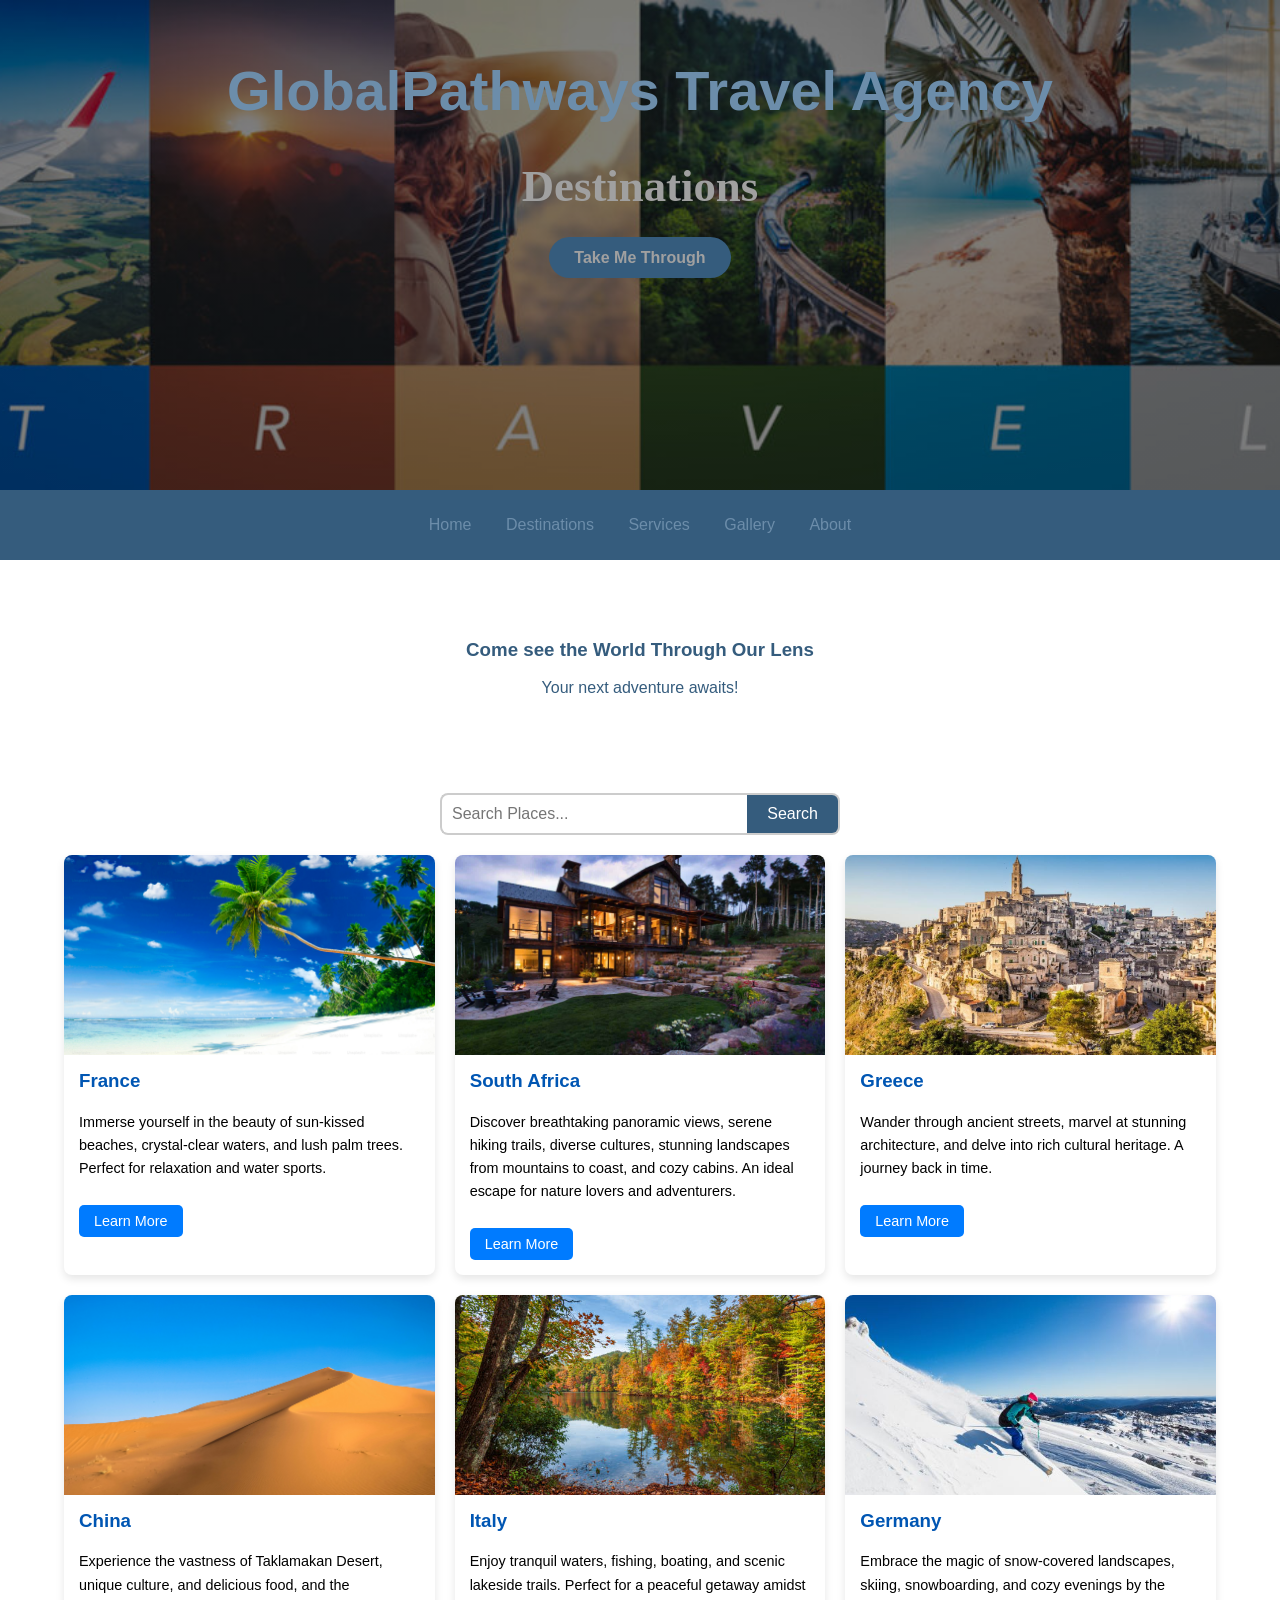
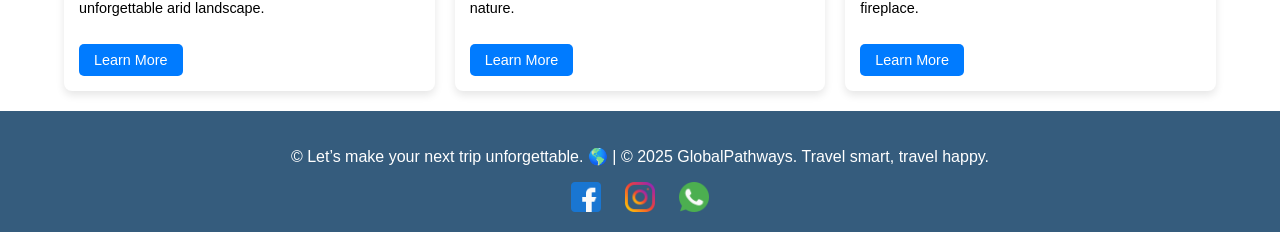
<file: index.html>
<html lang="en">
<head>
    <meta charset="UTF-8">
    <meta name="viewport" content="width=device-width, initial-scale=1.0">
    <title>Explore Our Destinations</title>
     <link rel="stylesheet" href="style.css"> 
</head>
<body>
    <header class="hero">
       <div class="overlay">
            <h1><a href="index.html">GlobalPathways Travel Agency</a></h1>
			<h2>Destinations</h2>
		<a href="#gallery" class="btn">Take Me Through</a>
		</div>
    </header>
	
	  <nav class="navbar"> 
        <ul class="nav-list">
            <li><a href="index.html">Home</a></li>
            <li><a href="Lets see.html">Destinations</a></li>
            <li><a href="services.html">Services</a></li>
            <li><a href="SOMEONES EXAMPLE.html">Gallery</a></li>
            <li><a href="about.html">About</a></li>
        </ul>
    </nav>
	
	<section id="header">
     <h3> Come see the World Through Our Lens</h3>
	 <p>Your next adventure awaits!</p>
	 </section>
	 
	 <div class="search-bar">
         <input type="text" placeholder="Search Places...">
         <button type="submit">Search</button>
    </div>

	<div class="container">
        <div class="destination-card">
            <img src="images/beach.jpeg" alt="Tropical Beach">
            <div class="destination-content">
                <h3>France</h3>
                <p>Immerse yourself in the beauty of sun-kissed beaches, crystal-clear waters, and lush palm trees. Perfect for relaxation and water sports.</p>
                <a href="France.html">Learn More</a>
            </div>
        </div>

 <div class="destination-card">
            <img src="images/mountain.jpg" alt="Mountain View">
            <div class="destination-content">
                <h3>South Africa</h3>
                <p>Discover breathtaking panoramic views, serene hiking trails, diverse cultures, stunning landscapes from mountains to coast, and cozy cabins. An ideal escape for nature lovers and adventurers.</p>
                <a href="SouthA.html">Learn More</a>
            </div>
        </div>
		
		<div class="destination-card">
            <img src="images/historic.jpg" alt="Historic City">
            <div class="destination-content">
                <h3>Greece</h3>
                <p>Wander through ancient streets, marvel at stunning architecture, and delve into rich cultural heritage. A journey back in time.</p>
                <a href="Greece.html">Learn More</a>
            </div>
        </div>

        <div class="destination-card">
            <img src="images/desert.jpg" alt="Desert Dunes">
            <div class="destination-content">
                <h3>China</h3>
                <p>Experience the vastness of Taklamakan Desert, unique culture, and delicious food, and the unforgettable arid landscape.</p>
                <a href="China.html">Learn More</a>
            </div>
        </div>

        <div class="destination-card">
            <img src="images/lake.jpg" alt="Lakeside View">
            <div class="destination-content">
                <h3>Italy</h3>
                <p>Enjoy tranquil waters, fishing, boating, and scenic lakeside trails. Perfect for a peaceful getaway amidst nature.</p>
                <a href="Italy.html">Learn More</a>
            </div>
        </div>

        <div class="destination-card">
            <img src="images/snow.jpg" alt="Snowy Mountains">
            <div class="destination-content">
                <h3>Germany</h3>
                <p>Embrace the magic of snow-covered landscapes, skiing, snowboarding, and cozy evenings by the fireplace.</p>
                <a href="Germany.html">Learn More</a>
            </div>
        </div>
    </div>

    <footer>
         <p>&copy; Let’s make your next trip unforgettable. 🌎 | © 2025 GlobalPathways. Travel smart, travel happy.</p>
    <div class="social-icons">
        <a href="https://www.facebook.com/" target="_blank">
            <img src="icons/facebook.png" alt="Facebook">
        </a>
        <a href="https://www.instagram.com/" target="_blank">
            <img src="icons/insta.png" alt="Instagram">
        </a>
        <a href="https://wa.me/" target="_blank">
            <img src="icons/whatsapp.png" alt="WhatsApp">
        </a>
    </div>
    </footer>
</body>
</html>
</file>
<file: style.css>
header {
    background-color: #a0c9f7;
    color: white;
    text-align: center;
    padding: 20px;
}

.overlay h1 {
    font-size: 3.5rem;
    margin-bottom: 10px;
    color: #70abee;
}

.overlay h2 {
    font-size: 2.8rem;
    font-family: Elephant;
    color: #a0a0a0;
}

.overlay p {
    font-size: 1.2rem;
    margin-bottom: 20px;
}

.btn {
    background-color: #355c7d;
    color: #a0a0a0;
    padding: 12px 25px;
    border-radius: 25px;
    font-weight: bold;
    
}

.btn:hover {
    background-color: #0d2447;
}

body {
    background-color: #ffffff;
    margin: 0;
    font-family: Arial, sans-serif;
}

header.hero {
    background: linear-gradient(rgba(0, 0, 0, 0.5), rgba(0, 0, 0, 0.5)), 
              url('images/hero.jpg') center/cover no-repeat;
    height: 50vh;
    position: relative;
    color: rgb(7, 6, 44);
}

p {
    text-size-adjust: 15px;
    font-family: Arial, Helvetica, sans-serif
}

a {
    text-decoration: none;
    color: #6c8daa;
}

nav {
    position: sticky;
    top: 0%;
    background-color: #355c7d;
    padding: 10px 0;
    text-align: center;
    color: #ffffff;
}

nav ul {
    list-style: none;
    padding: 0;
}

nav li {
    display: inline-flex;
    margin: 0 15px;
}

.nav-list:hover {
    color:#ffffff
}

section {
    padding: 60px 20px;
    text-align: center;
    max-width: 1000px;
    margin: auto;
    color: #355c7d;
    font-family: 'Segoe UI', Tahoma, Geneva, Verdana, sans-serif;
}

.search-bar {
  display: flex;
  align-items: center;
  max-width: 400px;
  margin: 20px auto;
}

.search-bar input {
  flex: 1;
  padding: 10px;
  border: 2px solid #ccc;
  border-right: none;
  border-radius: 8px 0 0 8px;
  outline: none;
  font-size: 16px;
}

.search-bar button {
  padding: 10px 20px;
  border: 2px solid #ccc;
  border-left: none;
  border-radius: 0 8px 8px 0;
  background-color: #355c7d;
  color: white;
  cursor: pointer;
  font-size: 16px;
}

.search-bar button:hover {
  background-color: #5DADEC;
}

.gallery .grid {
    display: grid;
    grid-template-columns: repeat(auto-fit, minmax(250px, 1fr));
    gap: 20px;
    padding: 20px;
}

.gallery img {
    width: 100%;
    height: auto;
    border-radius: 10px;
    box-shadow: 0px 2px 8px rgba(0,0,0,0.2);
    transition: transform 0.3s;
}

.gallery img:hover {
    transform: scale(1.05);
}.container {
            width: 90%;
            margin: 20px auto;
            display: grid;
            grid-template-columns: repeat(auto-fit, minmax(300px, 1fr));
            gap: 20px;
        }
        .destination-card {
            background-color: #fff;
            border-radius: 8px;
            box-shadow: 0 4px 8px rgba(0, 0, 0, 0.1);
            overflow: hidden;
            transition: transform 0.2s;
        }
        .destination-card:hover {
            transform: translateY(-5px);
        }
        .destination-card img {
            width: 100%;
            height: 200px;
            object-fit: cover;
        }
        .destination-content {
            padding: 15px;
        }
        .destination-content h3 {
            margin-top: 0;
            color: #0056b3;
        }
        .destination-content p {
            font-size: 0.9em;
            line-height: 1.6;
        }
        .destination-content a {
            display: inline-block;
            margin-top: 10px;
            padding: 8px 15px;
            background-color: #007bff;
            color: #fff;
            text-decoration: none;
            border-radius: 5px;
            font-size: 0.9em;
        }
        .destination-content a:hover {
            background-color: #0056b3;
        }

footer {
    background-color: #355c7d;
    color: white;
    text-align: center;
    padding: 20px;
}

footer .social-icons {
    margin-top: 10px;
}

footer .social-icons a {
    display: inline-block;
    margin: 0 10px;
    transition: transform 0.3s;
}

footer .social-icons img {
    width: 30px;
    height: 30px;
    vertical-align: middle;
}

footer .social-icons a:hover {
    transform: scale(1.2);
}
</file>
